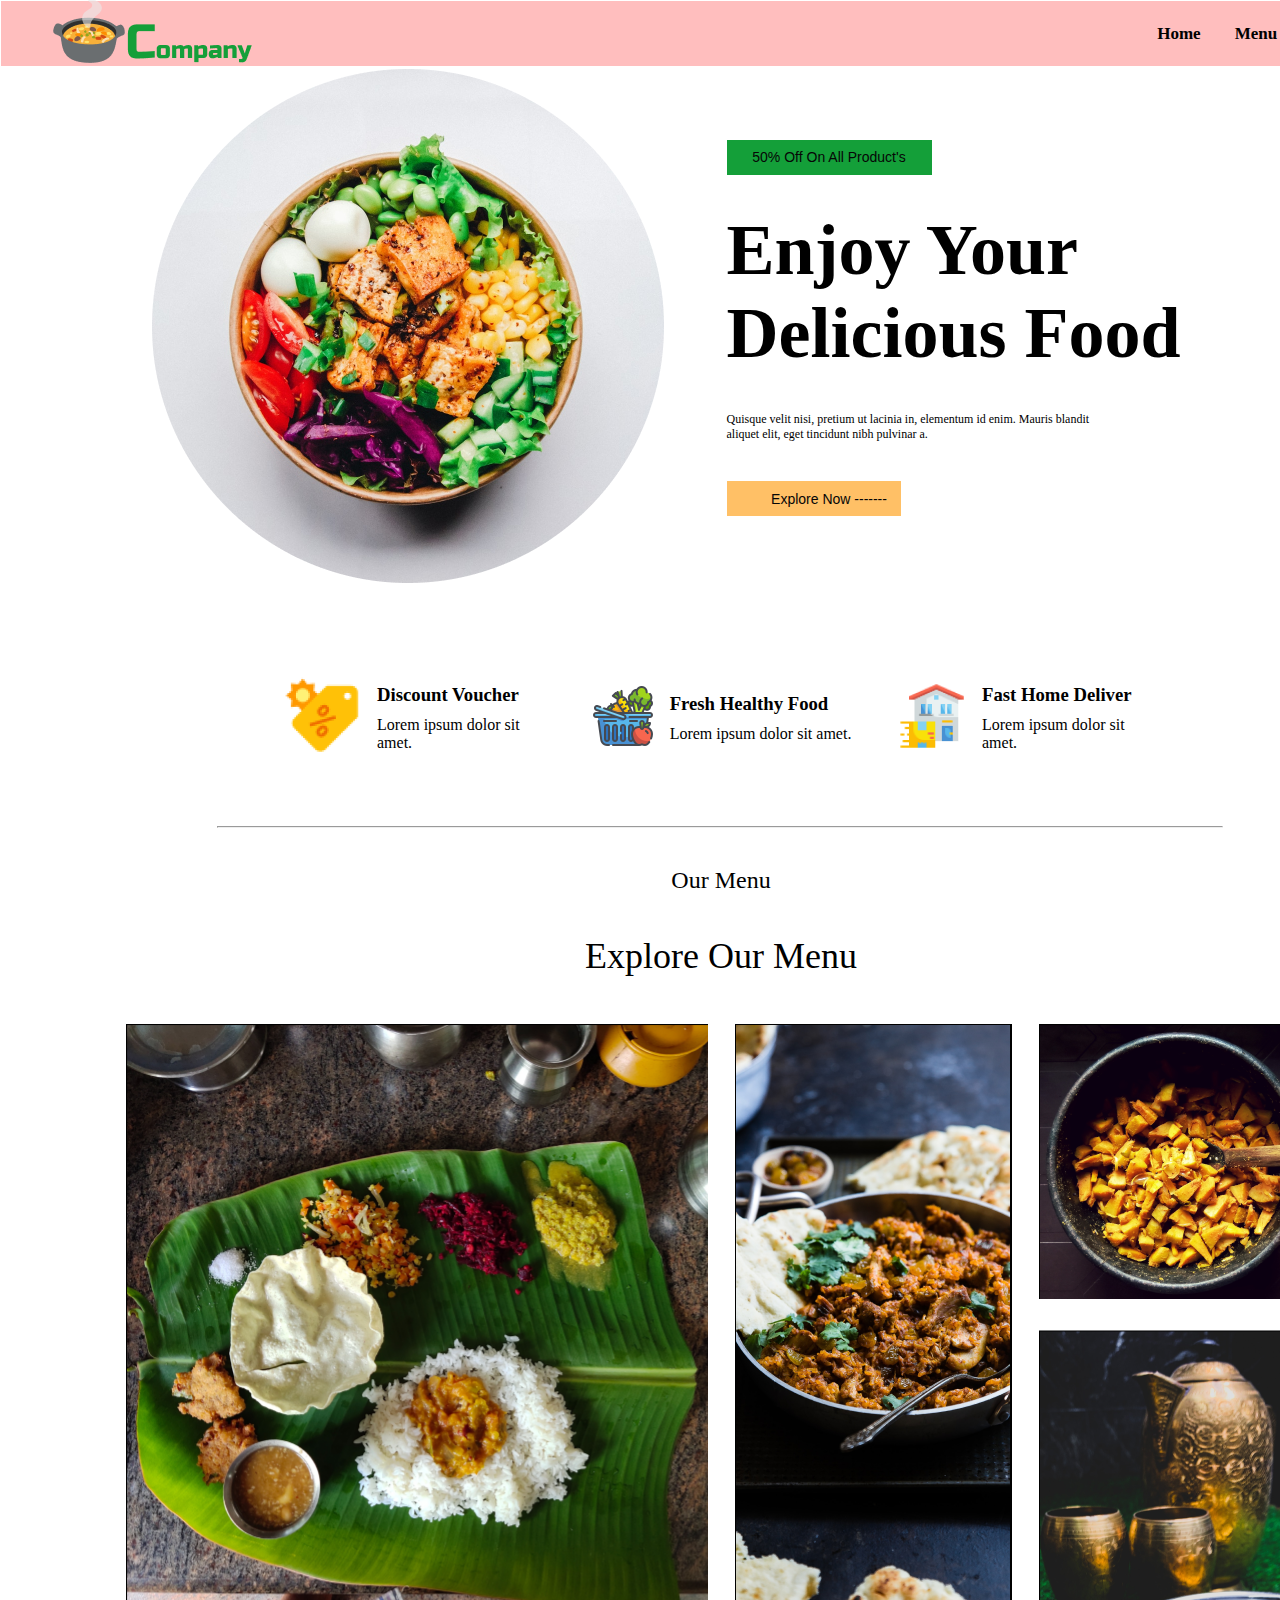
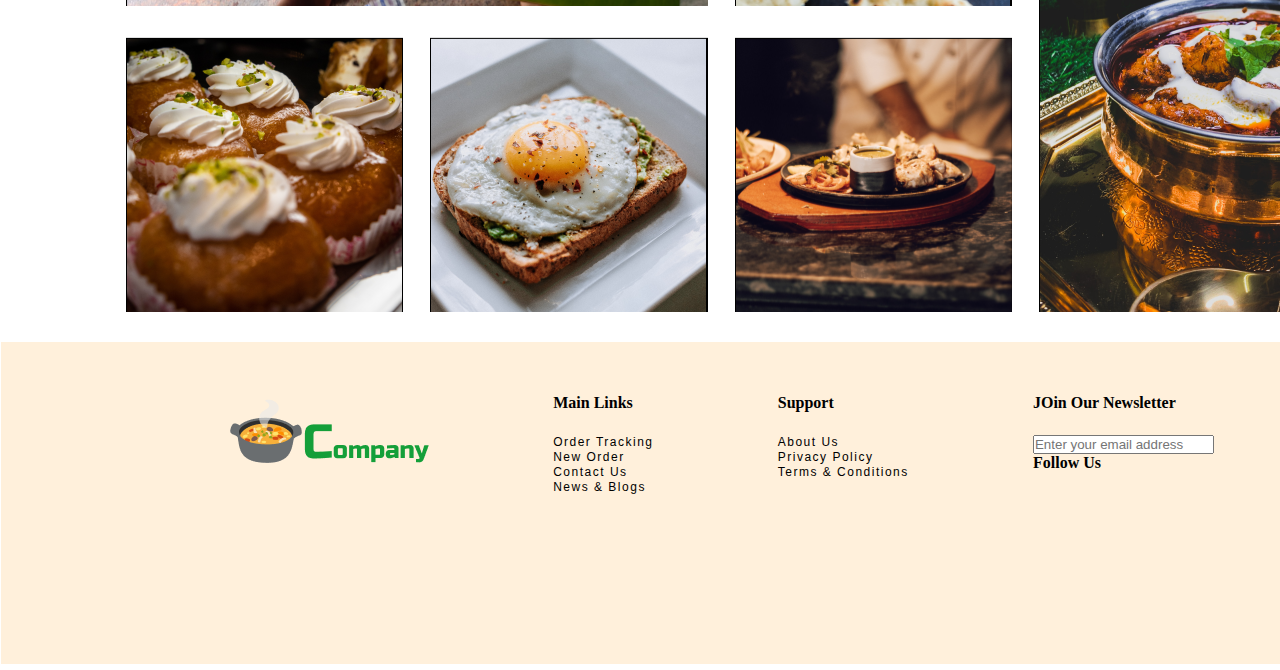
<file: Task-01 Responsive landing page/index.html>
<!DOCTYPE html>
<html lang="en">
<head>
    <meta charset="UTF-8">
    <meta name="viewport" content="width=\, initial-scale=1.0">
    <title>Food Website </title>
    <link rel="stylesheet" href="style.css">
</head>
<body> 
  <div id="wrapper" >
       <header>
        <div class="logo">
            <img src="./img/Logo.png" alt="">
        </div>

        <div class="links">
            <a href="#Home">Home</a>
            <a href="#menu">Menu</a>
            <a href="#footer">About</a>
        </div>
       </header> 

       
       <div class="main"> 
         <!-- Hero Section -->
         <div class="hero-section" id="Home">
           <div class="hero-img" >
             <img src="./img/Hero Image.png" alt="">
            </div>
            
            <div class="hero-content">
              <div class="offer-button">
                <!-- <p1>50% Off On All Product's</p1> -->
                <button>50% Off On All Product's</button>
              </div>
              <h1>Enjoy Your Delicious Food</h1>
              <p2>Quisque velit nisi, pretium ut lacinia in, elementum id enim. Mauris blandit aliquet elit, eget tincidunt nibh pulvinar a.</p2>
              
          <div class="explore-button">
            <!-- <p3>Explore Now</p3> -->
            <button>Explore Now -------</button>
          </div>
        </div>
      </div>

      <div class="features-section">
        <div class="feature">
          <div class="f-img">
            <img src="./img/icons8-summer-sales-48 1.png" alt="">
          </div>
          <div class="f-info">
            <h3> Discount Voucher</h3>
            <p4>Lorem ipsum dolor sit amet.</p4>
          </div>
        </div>
        <div class="feature">
          <div class="f-img">
            <img src="./img/icons8-fruits-and-vegetables-64 1.png" alt="">
          </div>
          <div class="f-info">
            <h3>Fresh Healthy Food</h3>
            <p4>Lorem ipsum dolor sit amet.</p4>
          </div>
        </div>
        <div class="feature">
          <div class="f-img">
            <img src="./img/icons8-delivery-64 1.png" alt="">
          </div>
          <div class="f-info">
            <h3>Fast Home Deliver</h3>
            <p4>Lorem ipsum dolor sit amet.</p4>
          </div>
        </div>
      </div>
    </div>
  
    <hr>

    <div class="container" id="menu">
         <div class="menu-button">
           <p5> Our Menu </p5>
          </div>
          <div class="heading">
          <p6>Explore Our Menu </p6>
        </div>
        <!-- menu -->
        <div class="menu">
          <!-- item -->
          <div class="item" id="item1"></div>
          <div class="item" id="item2"></div>
          <div class="item" id="item3"></div>
          <div class="item" id="item4"></div>
          <div class="item" id="item5"></div>
          <div class="item" id="item6"></div>
          <div class="item" id="item7"></div>
        </div>
       </div>

       <div class="footer" id="footer">
        <div class="footer-container">
          <div class="footer-logo-img">
            <img src="./img/Logo.png" alt="">
          </div>
          <div class="footer-main-links">
            <h4>Main Links</h4>
            <p>Order Tracking </p>
            <p>New Order</p>
            <p>Contact Us</p>
            <p>News & Blogs</p>
          </div>
          <div class="footer-support">
            <h4>Support</h4>
            <p>About Us</p>
            <p>Privacy Policy</p>
            <p>Terms & Conditions</p>
          </div>
          <div class="footer-connection-links">
            <h4>JOin Our Newsletter</h4>
            <input type="email" name="mails" placeholder="Enter your email address">
            <h4>Follow Us</h4>
          </div>
        </div>
       </div>
      
    </div>
</body>
</html>
</file>
<file: Task-01 Responsive landing page/style.css>
*{
    margin: 0;
    padding: 0;
    box-sizing: border-box;
}
html{
    scroll-behavior: smooth;
}
body{
    background-color: #7c7c7c;
}

#wrapper{
    width: 1440px;
    height: auto;
    margin: auto;
    /* margin-top: 10px; */
    border: 1px dotted rgb(255, 255, 255);
    background-color: rgb(255, 255, 255);
    /* position: relative; */
}

.main{
    /* border: 1px solid black; */
    height: 755px;
    width: 100%;
    

}

header{
    
    height: 65px;
    width: 1440px;
 
    display: flex;
    justify-content: space-between;
    align-items: center;
    padding: 0 50px;
    position:fixed;
    /* border: 1px solid rgb(0, 0, 0); */
    background-color: #ffbebe;
    z-index: 100;
}
.links a{
    text-decoration: none;
    font-size: 17px;
    font-weight: 600;
    color: black;
}
.links{
    width: 20%;
    display: flex;
    justify-content: space-evenly;
}

.links a:hover{
    color: green;
    transform: scale(1);
}

.hero-section{
    height: 514px;
    width: 1137px;
    margin: auto;
    margin-top: 70px;
    display: flex;
    justify-content: space-between;
    align-items: center;
    /* border: 1px solid black; */
    gap: 63px;
    
}

.hero-img:hover{
    transform: rotate(360deg);
    transition-duration: 3s;
    transition-delay: .5s;
}

.hero-content{
    height: 377px;
    width: 562px;
    /* border: 1px solid black; */
    display: flex;
    flex-direction: column;
    justify-content: space-between;
    /* position: relative; */
}

.offer-button{
    /* border: 1px solid black; */
    background-color:#149F39 ;
    height: 35px;
    width: 205px;
    /* position: relative; */
    /* text-align: center; */
}
/* p1{
    position: absolute;
    border: 1px solid black;
    margin: 9px 3px 9px 33px;
    height: 17px;
    width: 149px;
    color: white;
    font-size: 14px ;
} */
button{
    /* position: absolute; */
    /* margin: 9px 3px 9px 33px; */
    /* background: #149F39; */
    border: transparent;
    height: 35px;
    width: 205px;
    color: rgb(6, 6, 6);
    font-size: 14px ;
    background: transparent;
    
}

h1{
    font-size: 72px;
    height: 168px;
    width: 562px;
}

p2{
    font-size: 12px;
    height: 35px;
    width: 363px;
}

.explore-button{
    /* position: relative; */
    background-color: #FFC066;
    /* height: 57px; */
    width: 174px;
    /* border: 1px solid black; */
}


p3{
    /* position: absolute; */
    /* font-size: 24px; */
    /* height: 57px; */
    /* width: 174px; */
    /* margin: 49px 13px 19px 21px; */
}

.features-section{
    /* position: absolute; */
    /* border: 1px solid black; */
    height: 109px;
    width: 878px;
    margin: 78px 281px 46px 281px;
    display: flex;
    justify-content: space-between;
    align-items: center;
}
.features-section .feature{
    /* border: 1px solid black; */
    display: flex;
    justify-content: center;
    align-items: center;
    gap: 15px;
    height: 90px;
    width: 263px;
}


h3{
    margin-bottom: 10px;
}

hr{
    width: 70%;
    margin: auto;
}
.container{
    height: 1054px;
    width: 1440px;
    display: flex;
    flex-direction: column;
    justify-content: space-between;
    align-items: center;
    margin-bottom: 30px;
    margin-top: 30px;
    /* background-color: #debc7d; */
}
.menu-button{
    height: 43px;
    width: 137px;
    /* background-color: #FFC066; */
    padding: 9px 16px 17px 16px;
    text-align: center;
    font-size: 24px;
}

.heading{
    /* background-color: #FFC066; */
    height: 55px;
    width: 287px;
    text-align: center;
    font-size: 36px;
}
.menu{
    height: 888px;
    width: 1190px;
    /* border: 1px solid black; */

    display: grid;
    grid-template-columns: repeat(4,1fr);
    grid-template-rows: repeat(3,1fr);
    gap: 31px 27px;
    grid-template-areas:
    "f1 f1 f2 f3"
    "f1 f1 f2 f7"
    "f4 f5 f6 f7";
}

.item:hover{
    /* background-color: rgb(0, 0, 0); */
    box-shadow: 0px 0px 10px 10px gray;
}

#item1{
    grid-area: f1;
    background-image: url(./img/image1.png);
}
#item2{
    grid-area: f2;
    background-image: url(./img/image2.png);
}
#item3{
    grid-area: f3;
    background-image: url(./img/image3.png);
}
#item4{
    grid-area: f4;
    background-image: url(./img/image4.png);
}
#item5{
    grid-area: f5;
    background-image: url(./img/image5.png);
}
#item6{
    grid-area: f6;
    background-image: url(./img/image6.png);
}
#item7{
    grid-area: f7;
    background-image: url(./img/image7.png);
}

.footer{
    height: 322px;
    width: 100%;
    background-color: #FFF0DB;
    margin-bottom: 5px;
    position: relative;
}

.footer-container{
    height: 148px;
    width: 986px;
    /* border: 1px solid black; */
    margin: 35px 227px 139px 227px;
    position: absolute;

    display: flex;
    justify-content: space-between;
    /* align-items: center; */
    padding-top: 17px;
   
}

h4{
    margin-bottom: 23px;
}
p{
    font-size: 12px;
    letter-spacing: 1.5px;
    line-height: 15px;
    font-family:'Segoe UI', Tahoma, Geneva, Verdana, sans-serif;
}
</file>
